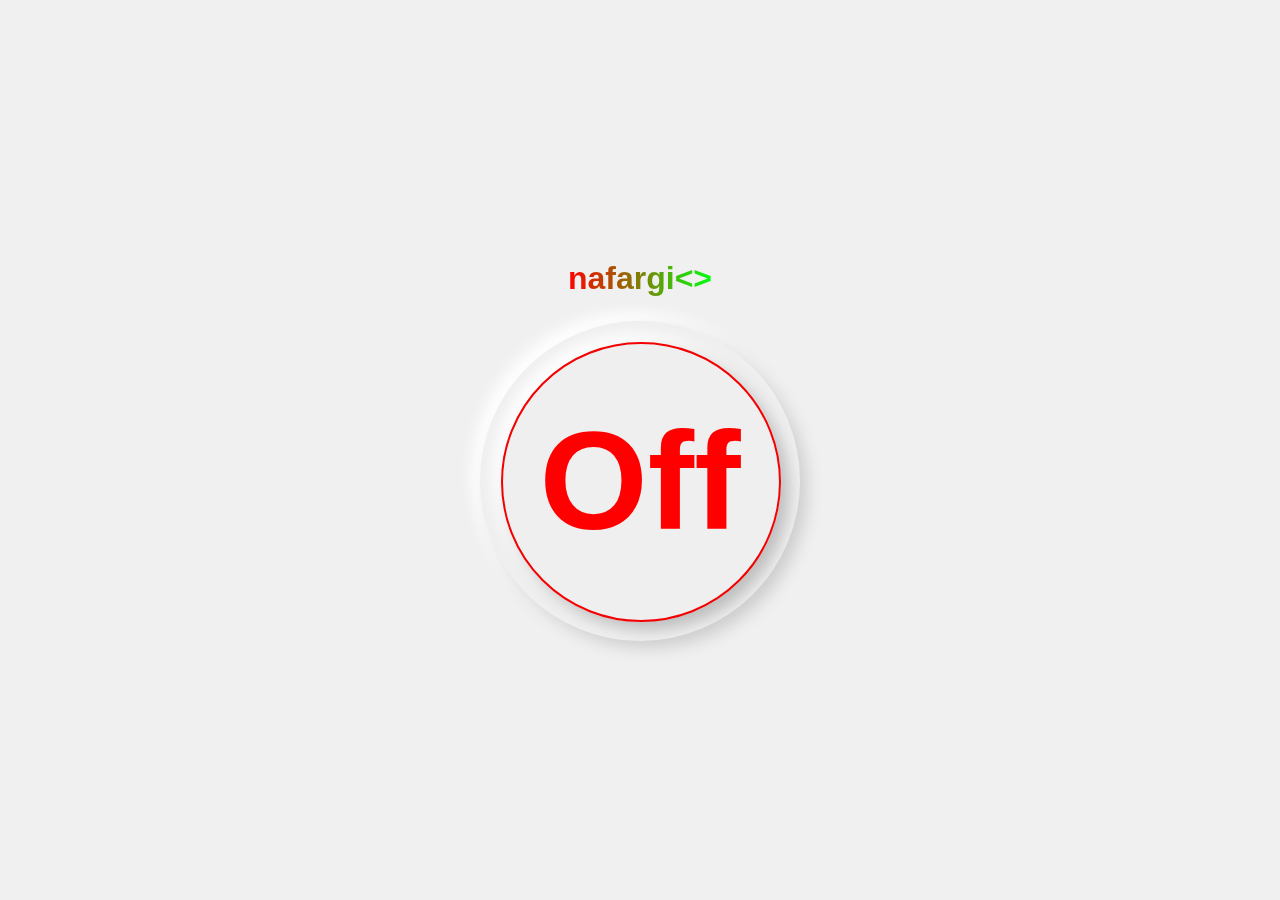
<file: Neumorphism On Off button/index.html>
<!DOCTYPE html>
<html lang="en">
<head> 
    
    <meta charset="UTF-8">
    <meta name="viewport" content="width=device-width, initial-scale=1.0">
    <title>Neumorphism Button</title>
    <link rel="stylesheet" href="style.css">
</head>
<body>
    <div class="container">
        <h1>nafargi<></h1>
        <button class="btn" id="btnToggle">
            <div class="circle"></div>
            <span>Off</span>
        </button>
    </div>
    <script src="main.js"></script>
</body>
</html>
</file>
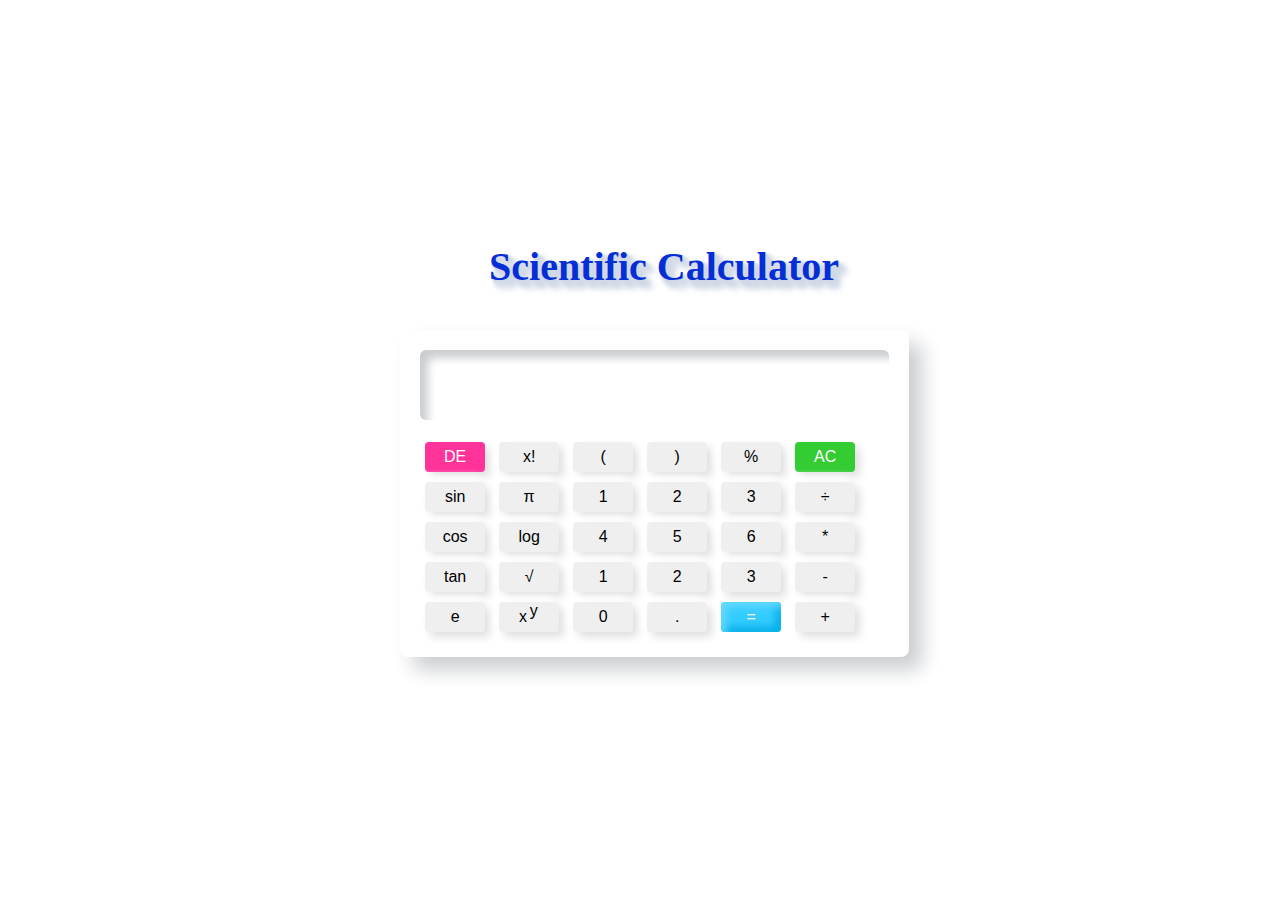
<file: Scientific Calculator/index.html>
<!DOCTYPE html>
<html lang="en">
<head>
    
    <meta charset="UTF-8">
    <meta name="viewport" content="width=device-width, initial-scale=1.0">
    <title>Scientific Calculator</title>
    <link rel="stylesheet" href="style.css">
</head>
<body> 
    <div class="h1">
        <h1>Scientific Calculator</h1>
    </div>
     <div class="container">
        <div class="display">
            <input type="text" placeholder=" " id="screen">
        </div>
        <div class="main-class">
            <div class="mini-class">
                <button id="de" onclick="backspace()">DE</button>
                <button  onclick="factorial()">x!</button>
                <button class="btn">(</button>
                <button class="btn">)</button>
                <button class="btn">%</button>
                <button id="ac" onclick="screen.value = ' '">AC</button>
            </div>
            
            <div class="mini-class">
                <button onclick="sin()">sin</button>
                <button onclick="pi()">π</button>
                <button class="btn">1</button>
                <button class="btn">2</button>
                <button class="btn">3</button>
                <button class="btn">÷</button>
            </div>
            <div class="mini-class">
                <button onclick="cos()">cos</button>
                <button onclick="log()">log</button>
                <button class="btn">4</button>
                <button class="btn">5</button>
                <button class="btn">6</button>
                <button class="btn">*</button>
            </div>

            <div class="mini-class">
                <button onclick="tan()">tan</button>
                <button onclick="sqrt()">√</button>
                <button class="btn">1</button>
                <button class="btn">2</button>
                <button class="btn">3</button>
                <button class="btn">-</button>
            </div>
            <div class="mini-class">
                <button onclick="e()">e</button>
                <button onclick="power()">x <span style="position: relative; bottom: .4em; right: .1em;">y</span></button>
                <button class="btn">0</button>
                <button class="btn">.</button>
                <button id="eval" onclick="screen.value=eval(screen.value)">=</button>
                <button class="btn">+</button>
            </div>

        </div>
     </div>
     <script src="main.js"></script>
</body>
</html>
</file>
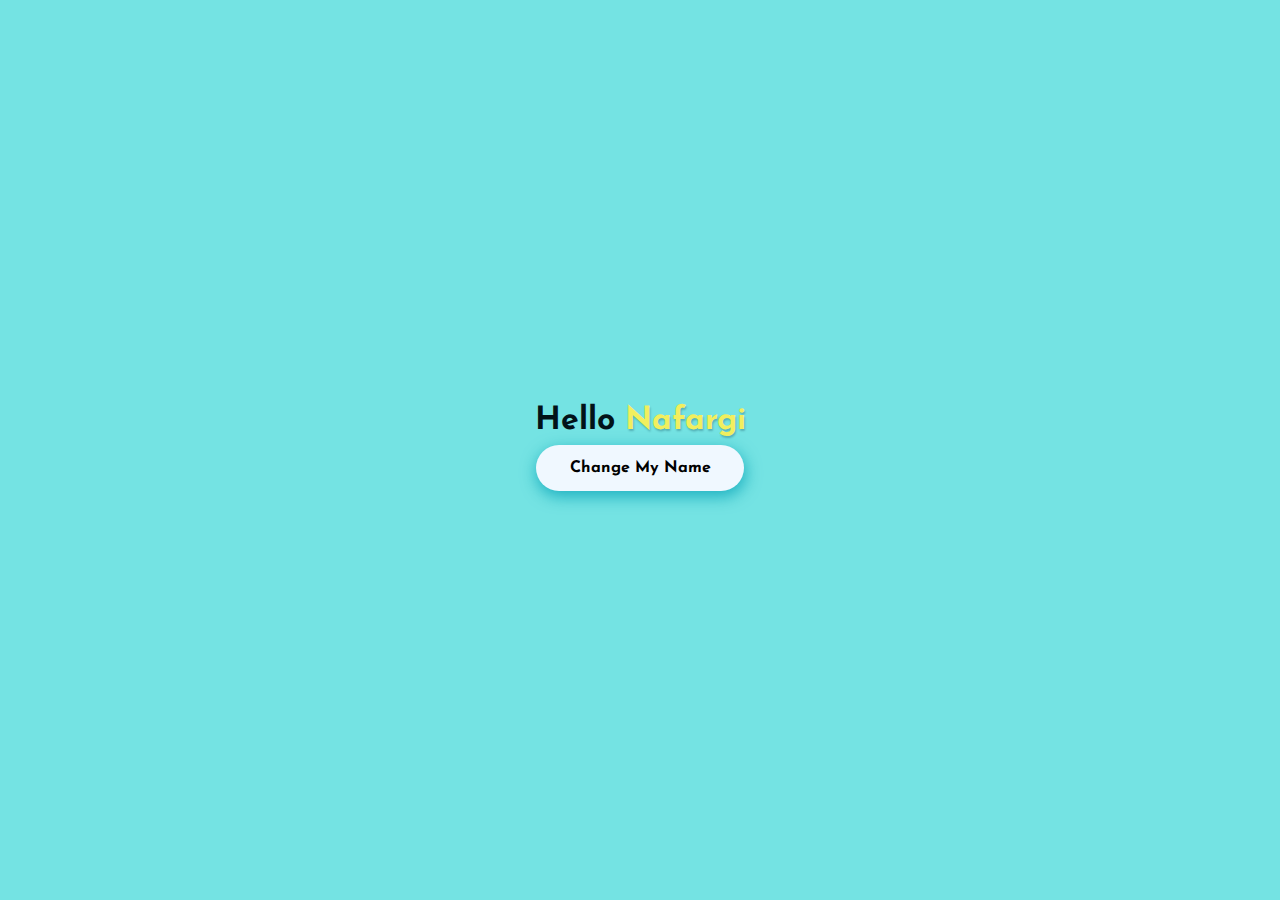
<file: JavaScript 10 days mini project/Hello Name Application/Hello Name Application/index.html>
<!DOCTYPE html>
<html lang="en">
<head>
    
    <meta charset="UTF-8">
    <meta name="viewport" content="width=device-width, initial-scale=1.0">
    <link rel="stylesheet" href="style.css">
    <title>Document</title>
   <!-- google font -->
   <link rel="preconnect" href="https://fonts.googleapis.com">
   <link rel="preconnect" href="https://fonts.gstatic.com" crossorigin>
   <link href="https://fonts.googleapis.com/css2?family=Archivo+Black&family=Archivo:ital,wdth,wght@0,62..125,100..900;1,62..125,100..900&family=Josefin+Sans:ital,wght@0,100..700;1,100..700&family=Libre+Franklin:ital,wght@0,100..900;1,100..900&family=Montserrat:ital,wght@0,100..900;1,100..900&family=Mulish:ital,wght@0,200..1000;1,200..1000&family=Teachers:ital,wght@0,400..800;1,400..800&display=swap" rel="stylesheet">
</head>
<body>
    <div class="container">
        <h1>Hello <span id="update">Nafargi</span></h1>
        <button class="btn">Change My Name</button>
    </div>
    <script src="script.js"></script>
</body>
</html>
</file>
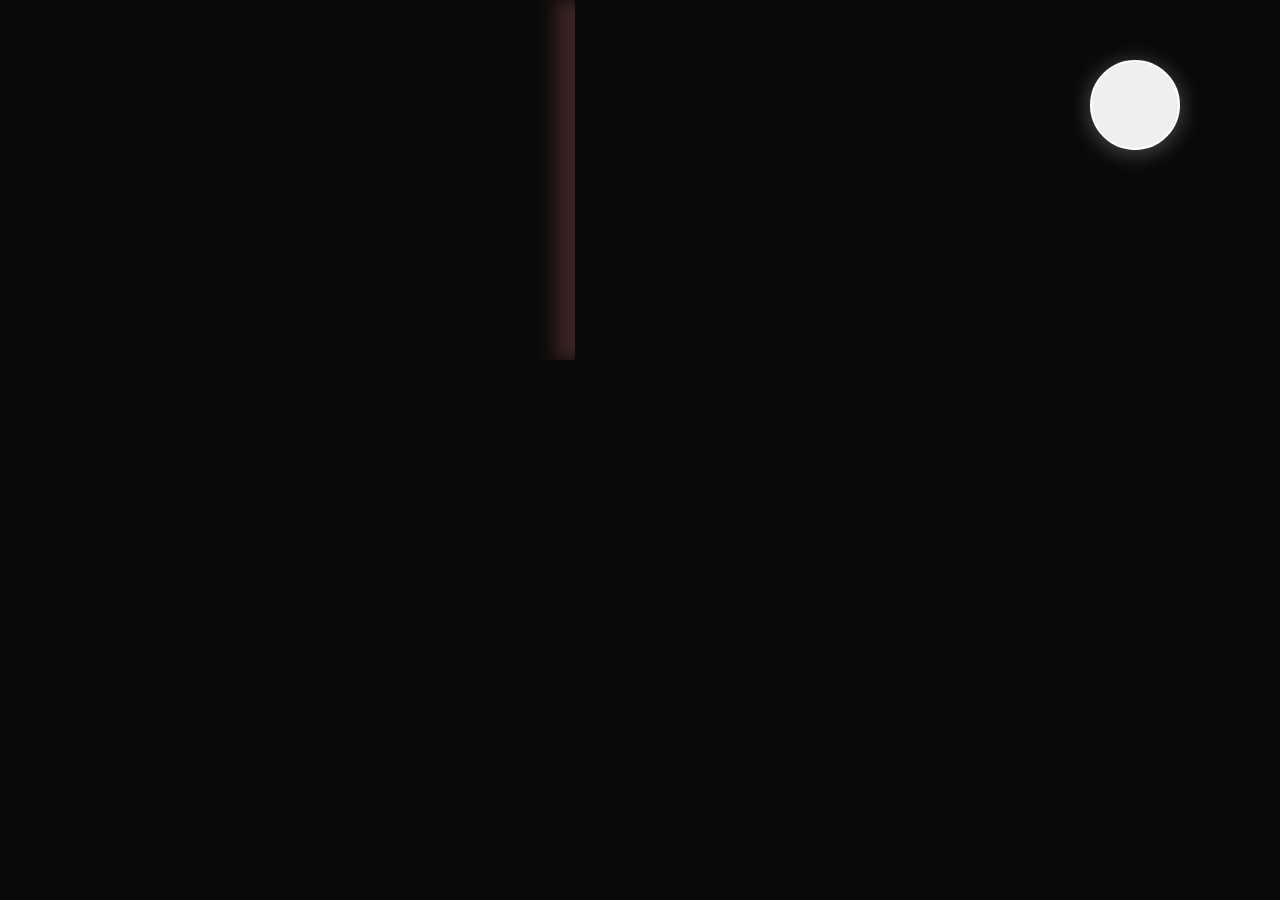
<file: JavaScript 10 days mini project/Hello Name Application/Light Bulb On Off/index.html>
<!DOCTYPE html>
<html lang="en">
<head>
    <meta charset="UTF-8">
    <meta name="viewport" content="width=device-width, initial-scale=1.0">
    <title>Light Bulb On/Off</title>
    <link rel="stylesheet" href="style.css">
    <link rel="stylesheet" href="https://cdnjs.cloudflare.com/ajax/libs/font-awesome/6.6.0/css/all.min.css" 
    integrity="sha512-Kc323vGBEqzTmouAECnVceyQqyqdsSiqLQISBL29aUW4U/M7pSPA/gEUZQqv1cwx4OnYxTxve5UMg5GT6L4JJg==" 
    crossorigin="anonymous" referrerpolicy="no-referrer" />
</head>
<body>

    <div class="light">

        <div class="wire"> </div>
        
        <div class="bulb">
            <i class="fas fa-lightbulb"></i>  
        </div>

      <div class="switch">
        <i class="fa-solid fa-power-off"></i>
      </div>
         
    </div>
    <script src="script.js"></script>
</body>
</html>
</file>
<file: Neumorphism On Off button/style.css>
*{
    margin: 0;
    padding: 0;
    box-sizing: border-box;
    font-family: 'Lucida Sans', 'Lucida Sans Regular', 'Lucida Grande', 'Lucida Sans Unicode', Geneva, Verdana, sans-serif;
}
body {
    margin: 0;
    height: 100vh;
    display: flex;
    justify-content: center;
    align-items: center;
    background-color: #f0f0f0;
}
.container{
    display: flex;
    flex-direction: column;
    align-items: center;
    justify-content: center;
}
h1{
    margin-bottom: 1.5rem;
    background: linear-gradient(to right,#ff0000, #00ff0d);
    -webkit-background-clip: text;
    -webkit-text-fill-color: transparent;
    background-clip: text;
    text-fill-color:transparent;
}
button.btn{
  position: relative;
  width: 20rem;
  height: 20rem;
  font-size: 8.7rem;
  color: red;
  font-weight: 800;
  text-align: center;
  outline: none;
  border: none;
  border-radius: 50%;
  box-shadow: 8px 8px 15px #d1d1d1, 
                -8px -8px 15px #ffffff;
  cursor: pointer;
 }
.btn.on{
    color: rgb(0, 243, 73);
    box-shadow: inset 8px 8px 15px #d1d1d1, 
                inset -8px -8px 15px #ffffff;
}
.btn .circle {
    position: absolute;
    width: 17.5rem;
    height: 17.5rem;
    background-color: #e0e0e000;
    border-radius: 50%;
    top: 21px;
    left: 21px;
    box-shadow: 8px 8px 15px #bebebe, 
                -8px -8px 15px #ffffff;
    transition: all 0.2s ease-in-out;
    border: 2px solid  rgb(243, 0, 0);

}

.btn.on .circle {
    border: 2px solid  rgb(0, 243, 73);
}
</file>
<file: Scientific Calculator/style.css>
*{
    margin: 0;
    padding: 0;
    box-sizing: border-box;
}

body{
    display: flex;
    flex-direction: column;
    justify-content: center;
    align-items: center;
    min-height: 100vh;
    user-select: none;
    background: #ffffff;
}
.h1 h1{
    margin-bottom: 1em;
    font-size: 40px;
    position: relative;  
    margin-left: 1.2em;
    color: #042ed6;
    text-shadow: 1px 1px 1px #d1d9e6,
                    1px 1px 2px #d1d9e6,
                    3px 3px 3px #d1d9e6,
                    4px 4px 4px #d1d9e6,
                    5px 5px 5px #d1d9e6, 
                    6px 6px 6px #d1d9e6,
                    7px 7px 7px #d1d9e6,
                    8px 8px 8px #d1d9e6;

}
.container{
    margin-left: 1.8em;
    padding: 20px;
    border-radius: 8px;
    box-shadow: 13px 13px 20px #cbced1,
                -13px  -13px 20px #fff;
}
.content{
    width: 100%;
    margin-top: 1.7em;
    justify-content: center;
    align-items: center;
    flex-direction: column;
}
.mini-class  button{
   width: 60px;
   height: 30px;
   font-size: 16px;
   border: none;
   outline: none;
   margin: 5px;
   border-radius: 4px;
   transition: .1s;
   box-shadow: 5px 5px 8px #00000020,
               -5px -5px 8px #fff;
}
.mini-class button:hover{
    box-shadow: inset 5px 5px 8px rgba(16,16,16, .1),
                inset -5px -5px 8px #fff ;
                background: #fff;
}
.display #screen{
    margin-bottom:.5em;
    width: auto;
    height: 70px;
    font-size: 35px;
    outline: none;
    border: none;
    text-align: right;
    padding-right: .5em;
    background:  #ffffff;
    border-radius: 6px;
    box-shadow: inset 8px 8px 8px #cbced1,
                inset -8px -8px 8px #ffffff;
}
#eval{
    color: #fff;
    background-color: #33ccff;
   box-shadow: inset 5px 5px 8px #66d9ff,
               inset -5px -5px 8px #00ace6; 
}
#eval:hover{
    box-shadow: inset 5px 5px 8px #00ace6,
               inset -5px -5px 8px #00ace6;
}
#ac{
    background: #33cc33;
    color: #fff;
}
#ac:hover{
    box-shadow: inset 5px 5px 8px #2eb82e,
    inset -5px -5px 8px #33cc33;
}
#de{
    background: #ff3399;
    color: #fff;
}
#de:hover{
    box-shadow: inset 5px 5px 8px #e60073,
    inset -5px -5px 8px #ff3399;
}
</file>
<file: JavaScript 10 days mini project/Hello Name Application/Hello Name Application/style.css>
*{
    padding: 0;
    margin: 0;
    box-sizing: border-box;
    font-family: "Josefin Sans", sans-serif;
}
body{
    display: flex;
    justify-content: center;
    padding-top: 45vh;
    background-color: rgb(116, 227, 227);
}
.container{
    display: flex;
    flex-direction: column;
    justify-content: center;
    align-items: center;
    gap: .5rem;
}
h1{
    color: rgb(2, 19, 24);
}
#update{
    text-transform: capitalize;
    color: rgb(241, 239, 94);
    text-shadow: 1px 2px 2px  rgba(3, 43, 64, 0.272);
}
.btn{
    width: 13rem;
    background-color: aliceblue;
    outline: none;
    border: none;
    padding: 15px 5px;
    font-size: 1rem;
    border-radius: 50px;
    box-shadow: 1px 5px 15px 1px rgba(1, 160, 181, 0.717);
    font-weight: 900;
    transition: border .5s ease, box-shadow .5s ease;

}
.btn:hover{
  border: 3px solid rgb(0, 179, 255);
  box-shadow:inset 2px 2px 5px 1px rgba(1, 160, 181, 0.717);

}
</file>
<file: JavaScript 10 days mini project/Hello Name Application/Light Bulb On Off/style.css>
*{
    margin: 0;
    padding: 0;
    box-sizing: border-box;
}
body{
    display: flex;
    justify-content: center;
    align-items: center;
    min-height: 60vh;
    background: #0a0a0a;
}
body.on{
    background: radial-gradient(#555,#111);
}
.wire{
    position: absolute;
    top: 0;
    left: calc(50%-2px);
    bottom: 50%;
    width: 35px;
    height: 40vh;
    background: rgb(57, 34, 34);
    box-shadow:inset 15px 0px 16px 0.2px rgb(15, 11, 11);
    z-index: 1;
}
.on .wire{
    background: rgb(48, 31, 31);
    box-shadow:inset 5px -5px 12px 1px rgba(177, 169, 59, 0.845);
}
.bulb{
    position: relative;
    z-index: 2;
    width: 200px;
    height: 200px;
    top: 50%;
    left: 50%;
    font-size: 12.9rem;
    border-radius: 50%;
    color: #444;
    transform: translate(-87%,78%) rotate(180deg);
}
.bulb i{
    position: absolute;
    transform: translate(20%,0%) ;

   
}
.switch{
    position: absolute;    
    top: 60px;
    right: 100px;
    width: 90px;
    height: 90px;
    border-radius: 50%;
    display: flex;
    justify-content: center;
    align-items: center;
    background: #efefef;
    z-index: 1;
     border: 2.3px solid #fff;
    box-shadow: 0px 3px 18px 3px rgba(98, 98, 98, 0.587);
    cursor: pointer;
    
}
.switch i{
   font-size: 2.35rem;
}
.on .bulb{
    background-color: #e5da004c;
    box-shadow: 0px 0px 330px 10px  #e5e100e8;

}
.on .bulb i{
    color: rgb(255, 208, 0);
}
.on .switch{
    background: #00b11b;
}
</file>
